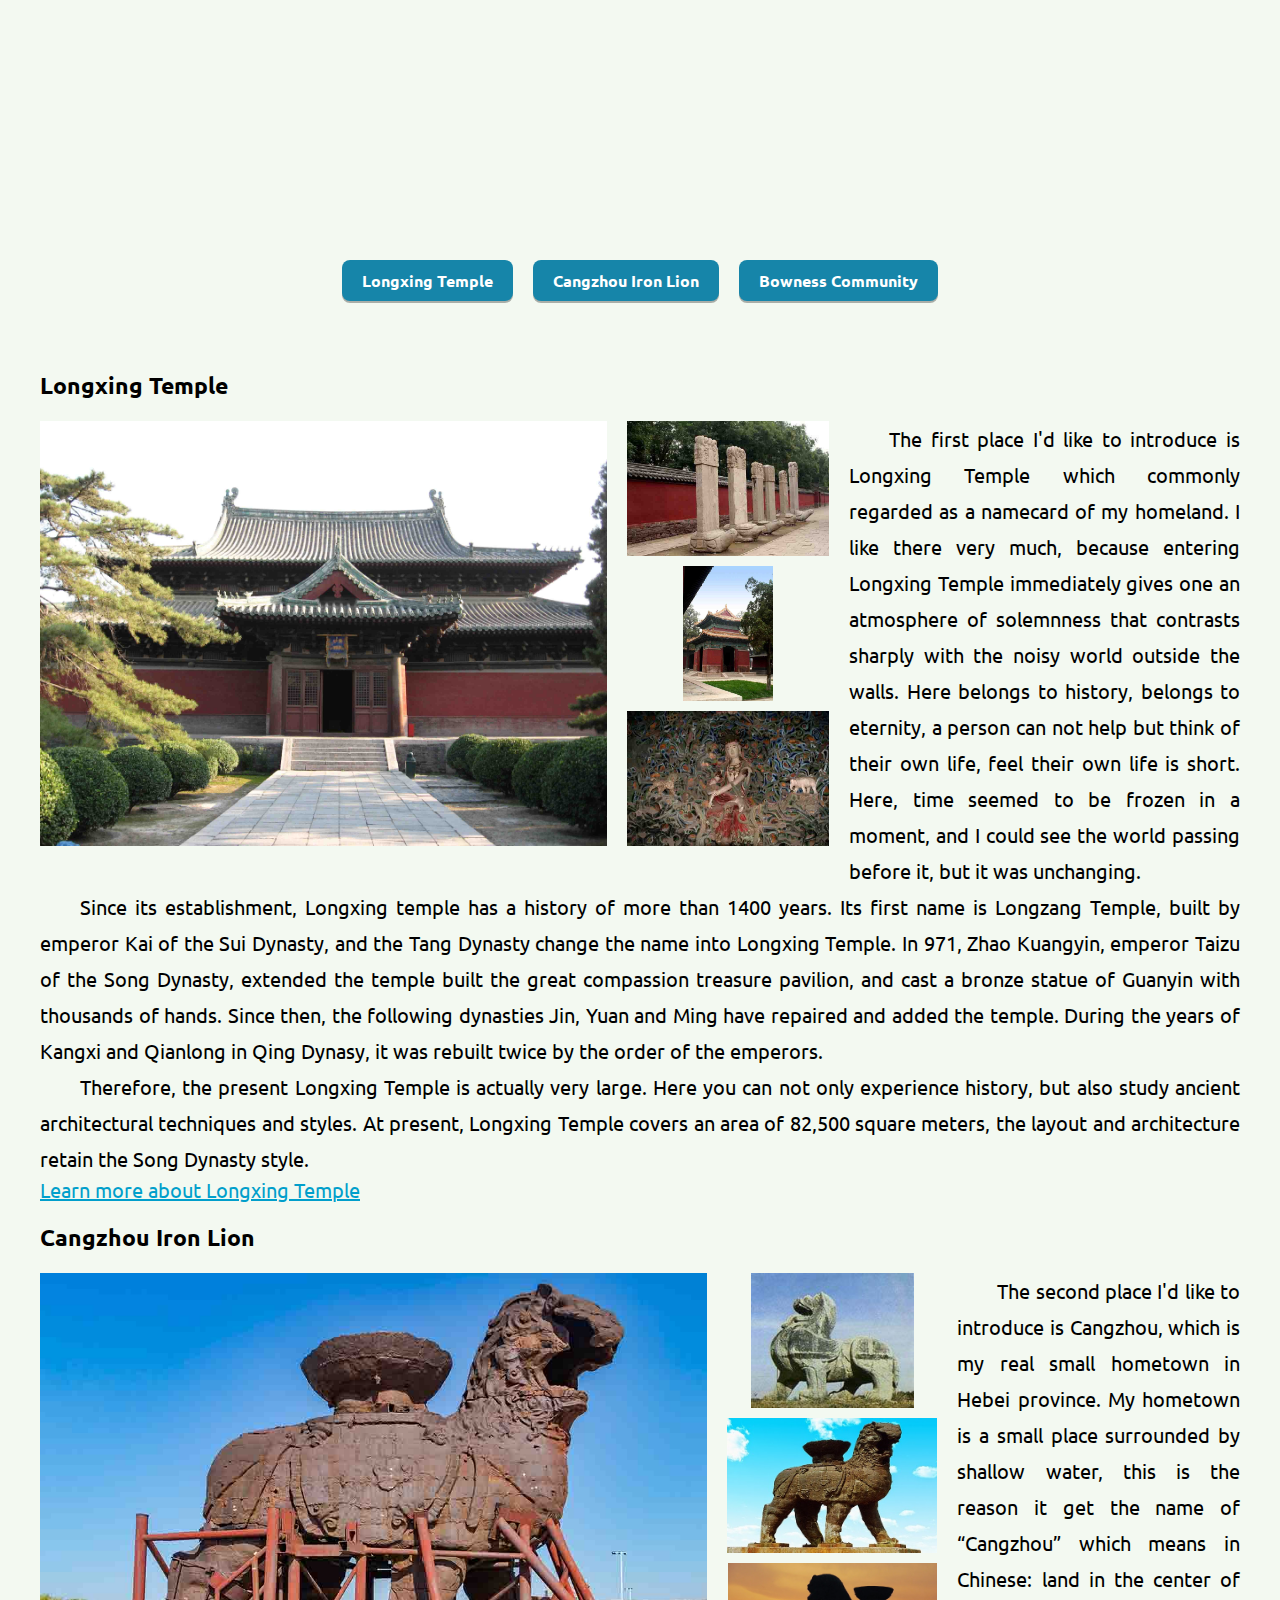
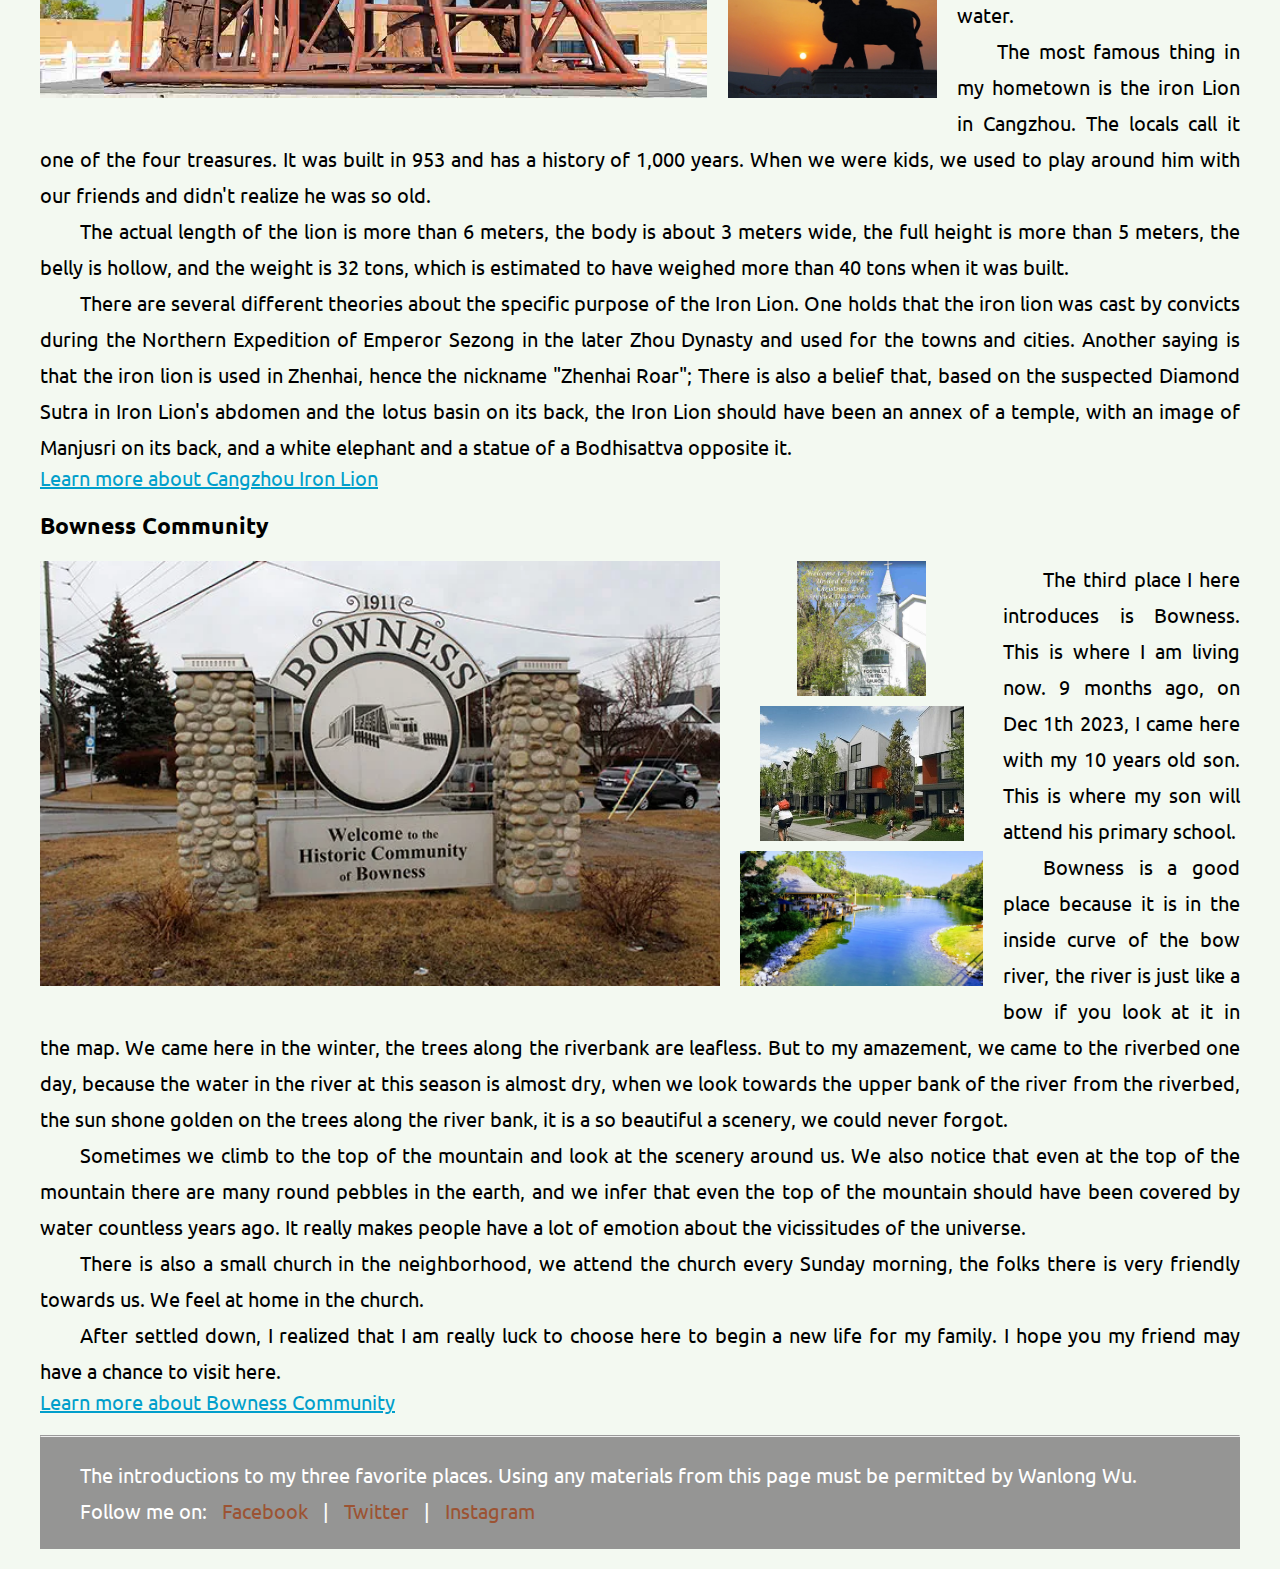
<file: index.html>
<!DOCTYPE html>
<html lang="en">
  <head>
    <meta charset="UTF-8" />
    <meta name="viewport" content="width=device-width, initial-scale=1.0" />
    <title>Document</title>
    <link rel="preconnect" href="https://fonts.googleapis.com" />
    <link rel="preconnect" href="https://fonts.gstatic.com" crossorigin />
    <link
      href="https://fonts.googleapis.com/css2?family=Lato:ital,wght@0,100;0,300;0,400;0,700;0,900;1,100;1,300;1,400;1,700;1,900&family=Ubuntu:ital,wght@0,300;0,400;0,500;0,700;1,300;1,400;1,500;1,700&display=swap"
      rel="stylesheet"
    />
    <link rel="stylesheet" href="./styles.css" />
  </head>

  <body>
    <div class="container">
      <header>
        <h1>Life is a journey so everyone is a tourist</h1>
        <h4>introducing three places I have visited</h4>
        <ul class="nav">
          <!-- <button class="btn1">Longxing Temple</button>
          <button class="btn2">Cangzhou Iron Lion</button>
          <button class="btn3">Bowness Community</button> -->

          <li><a href="#temple" class="btn1">Longxing Temple</a></li>
          <li><a href="#lion" class="btn2">Cangzhou Iron Lion</a></li>
          <li><a href="#bowness" class="btn3">Bowness Community</a></li>
        </ul>
      </header>
      <section class="temple" id="temple">
        <h3>Longxing Temple</h3>
        <div class="title">
          <img
            src="./places/Longxing_temple.JPG"
            alt="temple"
            class="big-image"
          />
          <div class="additional-images" id="temple-images">
            <img src="./places/lx1.jpg" alt="Temple Image 1" />
            <img src="./places/lx2.jpg" alt="Temple Image 2" />
            <img src="./places/lx3.jpg" alt="Temple Image 3" />
          </div>
        </div>
        <p>
          The first place I'd like to introduce is Longxing Temple which
          commonly regarded as a namecard of my homeland. I like there very
          much, because entering Longxing Temple immediately gives one an
          atmosphere of solemnness that contrasts sharply with the noisy world
          outside the walls. Here belongs to history, belongs to eternity, a
          person can not help but think of their own life, feel their own life
          is short. Here, time seemed to be frozen in a moment, and I could see
          the world passing before it, but it was unchanging.
        </p>

        <p>
          Since its establishment, Longxing temple has a history of more than
          1400 years. Its first name is Longzang Temple, built by emperor Kai of
          the Sui Dynasty, and the Tang Dynasty change the name into Longxing
          Temple. In 971, Zhao Kuangyin, emperor Taizu of the Song Dynasty,
          extended the temple built the great compassion treasure pavilion, and
          cast a bronze statue of Guanyin with thousands of hands. Since then,
          the following dynasties Jin, Yuan and Ming have repaired and added the
          temple. During the years of Kangxi and Qianlong in Qing Dynasy, it was
          rebuilt twice by the order of the emperors.
        </p>
        <p>
          Therefore, the present Longxing Temple is actually very large. Here
          you can not only experience history, but also study ancient
          architectural techniques and styles. At present, Longxing Temple
          covers an area of 82,500 square meters, the layout and architecture
          retain the Song Dynasty style.
        </p>

        <div class="clear"></div>
        <a
          href="https://www.tripadvisor.ca/Attraction_Review-g1726792-d1805884-Reviews-Longxing_Temple-Zhengding_County_Hebei.html"
          target="_blank"
          >Learn more about Longxing Temple</a
        >
      </section>
      <section class="lion" id="lion">
        <h3>Cangzhou Iron Lion</h3>
        <div class="title">
          <img
            src="./places/Cangzhou_iron_lion.jpg"
            alt="temple"
            class="big-image"
          />
          <div class="additional-images" id="lion-images">
            <img src="./places/lion1.jpg" alt="Temple Image 1" />
            <img src="./places/lion2.jpg" alt="Temple Image 2" />
            <img src="./places/lion3.jpg" alt="Temple Image 3" />
          </div>
        </div>
        <p>
          The second place I'd like to introduce is Cangzhou, which is my real
          small hometown in Hebei province. My hometown is a small place
          surrounded by shallow water, this is the reason it get the name of
          “Cangzhou” which means in Chinese: land in the center of water.
        </p>
        <p>
          The most famous thing in my hometown is the iron Lion in Cangzhou. The
          locals call it one of the four treasures. It was built in 953 and has
          a history of 1,000 years. When we were kids, we used to play around
          him with our friends and didn't realize he was so old.
        </p>
        <p>
          The actual length of the lion is more than 6 meters, the body is about
          3 meters wide, the full height is more than 5 meters, the belly is
          hollow, and the weight is 32 tons, which is estimated to have weighed
          more than 40 tons when it was built.
        </p>
        <p>
          There are several different theories about the specific purpose of the
          Iron Lion. One holds that the iron lion was cast by convicts during
          the Northern Expedition of Emperor Sezong in the later Zhou Dynasty
          and used for the towns and cities. Another saying is that the iron
          lion is used in Zhenhai, hence the nickname "Zhenhai Roar"; There is
          also a belief that, based on the suspected Diamond Sutra in Iron
          Lion's abdomen and the lotus basin on its back, the Iron Lion should
          have been an annex of a temple, with an image of Manjusri on its back,
          and a white elephant and a statue of a Bodhisattva opposite it.
        </p>

        <div class="clear"></div>
        <a
          href="http://www.news.cn/politics/20240711/067e1b9a25094c98a3e7b3fc48420225/c.html"
          target="_blank"
          >Learn more about Cangzhou Iron Lion</a
        >
      </section>
      <section class="bowness" id="bowness">
        <h3>Bowness Community</h3>
        <div class="title">
          <img src="./places/bo2.webp" alt="temple" class="big-image" />
          <div class="additional-images" id="church-images">
            <img src="./places/bowness_church.jpg" alt="Church Image 2" />
            <img src="./places/bo3.jpg" alt="Church Image 3" />
            <img src="./places/bo1.webp" alt="Church Image 1" />
          </div>
        </div>
        <p>
          The third place I here introduces is Bowness. This is where I am
          living now. 9 months ago, on Dec 1th 2023, I came here with my 10
          years old son. This is where my son will attend his primary school.
        </p>
        <p>
          Bowness is a good place because it is in the inside curve of the bow
          river, the river is just like a bow if you look at it in the map. We
          came here in the winter, the trees along the riverbank are leafless.
          But to my amazement, we came to the riverbed one day, because the
          water in the river at this season is almost dry, when we look towards
          the upper bank of the river from the riverbed, the sun shone golden on
          the trees along the river bank, it is a so beautiful a scenery, we
          could never forgot.
        </p>
        <p>
          Sometimes we climb to the top of the mountain and look at the scenery
          around us. We also notice that even at the top of the mountain there
          are many round pebbles in the earth, and we infer that
          even the top of the mountain should have been covered by water
          countless years ago. It really makes people have a lot of emotion about the
          vicissitudes of the universe.
        </p>
        <p>
          There is also a small church in the neighborhood, we attend the church
          every Sunday morning, the folks there is very friendly towards us. We
          feel at home in the church.
        </p>
        <p>
          After settled down, I realized that I am really luck to choose here to
          begin a new life for my family. I hope you my friend may have a chance
          to visit here.
        </p>
        <div class="clear"></div>
        <a
          href="https://www.calgary.ca/communities/profiles/bowness.html"
          target="_blank"
          >Learn more about Bowness Community</a
        >
      </section>
      <hr />
      <footer>
        <div class="footer">
          <p>
            The introductions to my three favorite places. Using any materials
            from this page must be permitted by Wanlong Wu.
          </p>
          <p>
            Follow me on:
            <a href="https://www.facebook.com" target="_blank">Facebook</a> |
            <a href="https://www.twitter.com" target="_blank">Twitter</a> |
            <a href="https://www.instagram.com" target="_blank">Instagram</a>
          </p>
        </div>
      </footer>
    </div>

    <script src="./script.js"></script>
  </body>
</html>
</file>
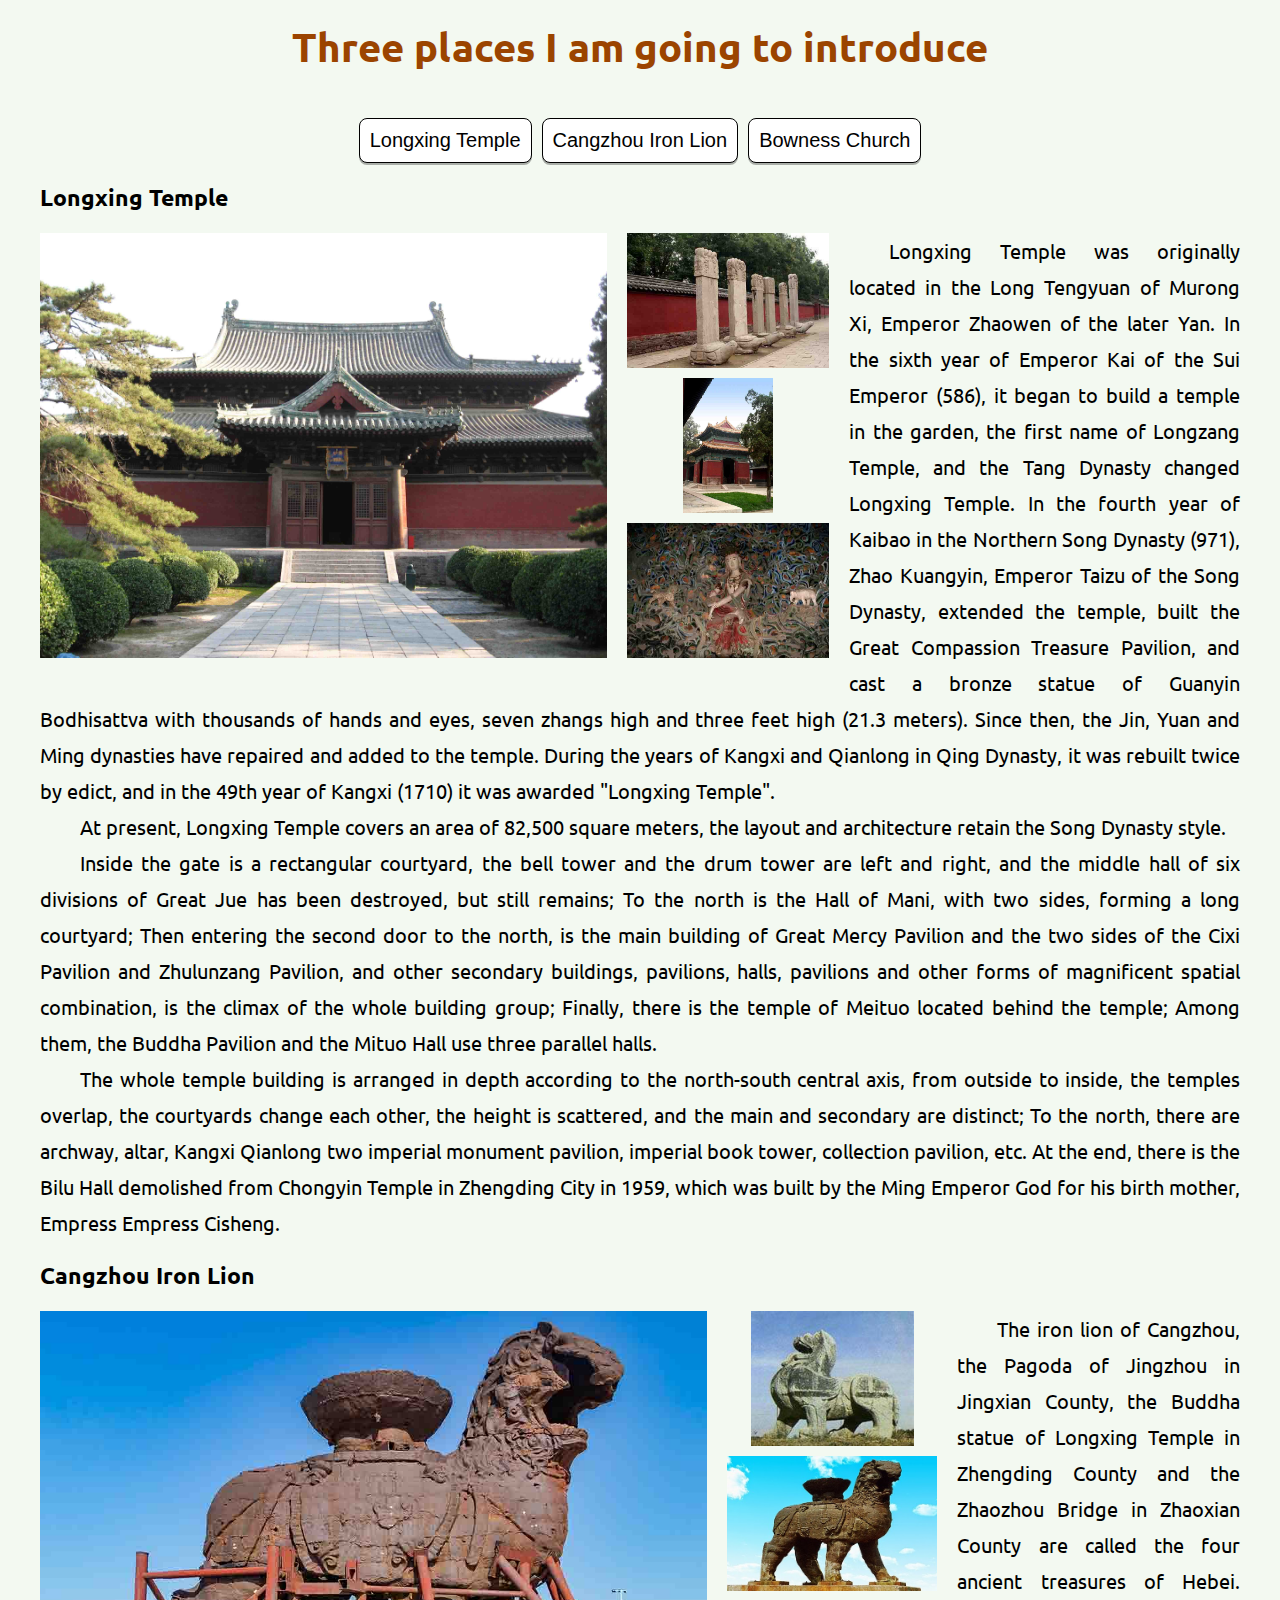
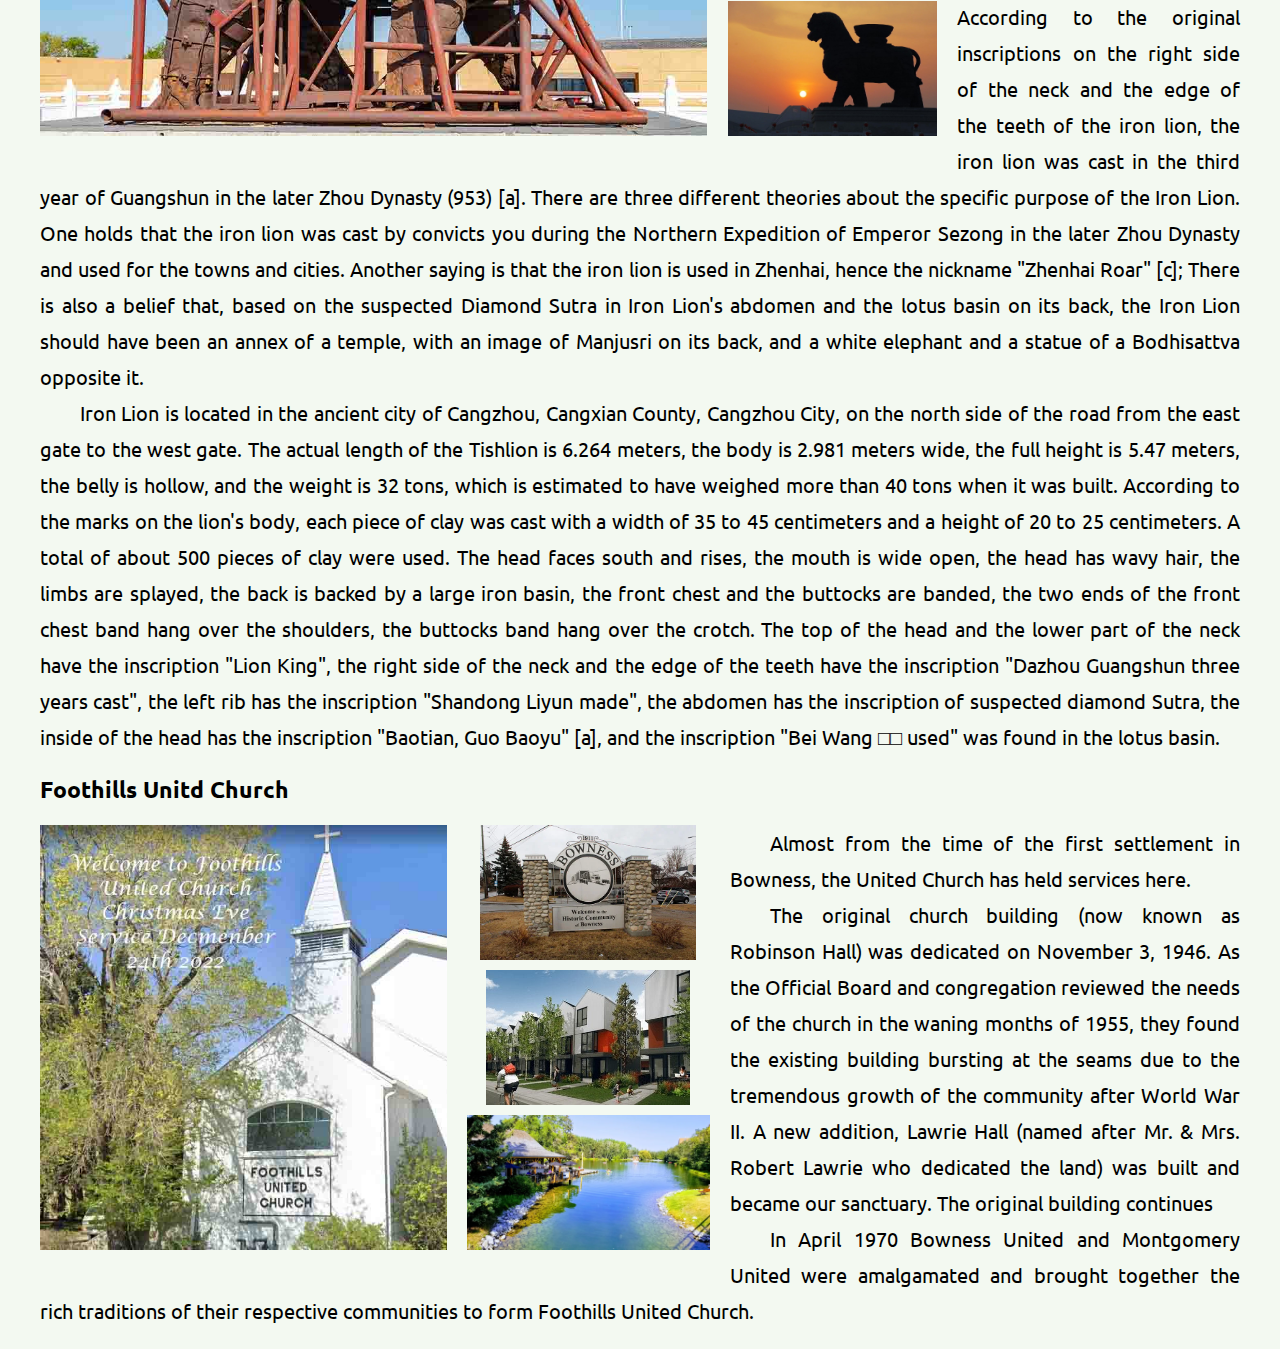
<file: intro_3_places.html>
<!DOCTYPE html>
<html lang="en">
  <head>
    <meta charset="UTF-8" />
    <meta name="viewport" content="width=device-width, initial-scale=1.0" />
    <title>Document</title>
    <link rel="preconnect" href="https://fonts.googleapis.com" />
    <link rel="preconnect" href="https://fonts.gstatic.com" crossorigin />
    <link
      href="https://fonts.googleapis.com/css2?family=Lato:ital,wght@0,100;0,300;0,400;0,700;0,900;1,100;1,300;1,400;1,700;1,900&family=Ubuntu:ital,wght@0,300;0,400;0,500;0,700;1,300;1,400;1,500;1,700&display=swap"
      rel="stylesheet"/>
    <style>
      * {
        padding: 0;
        margin: 0;
      }

      ul,
      button {
        list-style: none;
      }

      body {
        background-color: #f3f9f1;
        font-size: 20px;
        font-family: "Ubuntu", sans-serif;
        font-weight: 400;
        font-style: normal;
      }

      .container {
        width: 1200px;
        margin: 20px auto;
      }

      header {
        text-align: center;
      }

      header h1 {
        color: #9b4400;
      }

      .nav {
        justify-content: center;
      }

      .nav button {
        padding: 10px;
        border-radius: 8px;
        border: 0.3px black solid;
        cursor: pointer;
        background-color: white;
        margin-top: 30px;
        font-size: 20px;
        box-shadow: 0px 2px rgba(0, 0, 0, 0.3);
      }

      .nav button:hover {
        background-color: rgb(236, 236, 236);
      }

      .container ul {
        display: flex;
        margin: 15px auto;
        gap: 10px;
      }

      .container section {
        margin: 20px 0;
      }

      .container section h3 {
        margin-bottom: 20px;
      }

      .container section img {
        width: 600px;
        height: auto;
        float: left;
        margin: 0 20px 10px 0;
      }
      p {
        text-indent: 2em;
        text-align: justify;
        line-height: 1.8;
      }

      .title {
        text-align: left;
        display: flex;
        flex-direction: row;
        align-items: flex-start;
        float: left;
      }
      .title img.big-image {
        width: auto;
        height: 425px;
        margin-right: 20px;
      }

      .title .additional-images {
        display: flex;
        flex-direction: column;
        align-items: center;
      }

      .title .additional-images img {
        width: auto;
        height: 135px;
        margin-bottom: 10px;
        display: block;
      }

      .clicked .title {
        display: flex;
        flex-direction: column;
      }

      .clicked .title img {
        width: auto;
        height: 425px;
        display: block;
        /* margin: 10px auto;  */
      }

      .clicked .title .big-image {
        display: block;
        height: 425px;
      }

      .clicked .title .additional-images {
        display: flex;
        flex-direction: column;
        margin-top: 20px;
      }
      .clear {
        clear: both;
       }
    </style>
  </head>

  <body>
    <div class="container">
      <header>
        <h1>Three places I am going to introduce</h1>
        <ul class="nav">
          <button class="btn1">Longxing Temple</button>
          <button class="btn2">Cangzhou Iron Lion</button>
          <button class="btn3">Bowness Church</button>
        </ul>
      </header>
      <section class="temple" id="temple">
        <h3>Longxing Temple</h3>
        <div class="title">
          <img
            src="./places/Longxing_temple.JPG"
            alt="temple"
            class="big-image"
          />
          <div class="additional-images" id="temple-images">
            <img src="./places/lx1.jpg" alt="Temple Image 1" />
            <img src="./places/lx2.jpg" alt="Temple Image 2" />
            <img src="./places/lx3.jpg" alt="Temple Image 3" />
          </div>
        </div>
        <p>
          Longxing Temple was originally located in the Long Tengyuan of Murong
          Xi, Emperor Zhaowen of the later Yan. In the sixth year of Emperor Kai
          of the Sui Emperor (586), it began to build a temple in the garden,
          the first name of Longzang Temple, and the Tang Dynasty changed
          Longxing Temple. In the fourth year of Kaibao in the Northern Song
          Dynasty (971), Zhao Kuangyin, Emperor Taizu of the Song Dynasty,
          extended the temple, built the Great Compassion Treasure Pavilion, and
          cast a bronze statue of Guanyin Bodhisattva with thousands of hands
          and eyes, seven zhangs high and three feet high (21.3 meters). Since
          then, the Jin, Yuan and Ming dynasties have repaired and added to the
          temple. During the years of Kangxi and Qianlong in Qing Dynasty, it
          was rebuilt twice by edict, and in the 49th year of Kangxi (1710) it
          was awarded "Longxing Temple".
        </p>
        <p>
          At present, Longxing Temple covers an area of 82,500 square meters,
          the layout and architecture retain the Song Dynasty style.
        </p>
        <p>
          Inside the gate is a rectangular courtyard, the bell tower and the
          drum tower are left and right, and the middle hall of six divisions of
          Great Jue has been destroyed, but still remains; To the north is the
          Hall of Mani, with two sides, forming a long courtyard; Then entering
          the second door to the north, is the main building of Great Mercy
          Pavilion and the two sides of the Cixi Pavilion and Zhulunzang
          Pavilion, and other secondary buildings, pavilions, halls, pavilions
          and other forms of magnificent spatial combination, is the climax of
          the whole building group; Finally, there is the temple of Meituo
          located behind the temple; Among them, the Buddha Pavilion and the
          Mituo Hall use three parallel halls.
        </p>
        <p>
          The whole temple building is arranged in depth according to the
          north-south central axis, from outside to inside, the temples overlap,
          the courtyards change each other, the height is scattered, and the
          main and secondary are distinct; To the north, there are archway,
          altar, Kangxi Qianlong two imperial monument pavilion, imperial book
          tower, collection pavilion, etc. At the end, there is the Bilu Hall
          demolished from Chongyin Temple in Zhengding City in 1959, which was
          built by the Ming Emperor God for his birth mother, Empress Empress
          Cisheng.
        </p>
        <div class="clear"></div>
      </section>
      <section class="lion" id="lion">
        <h3>Cangzhou Iron Lion</h3>
        <div class="title">
          <img
            src="./places/Cangzhou_iron_lion.jpg"
            alt="temple"
            class="big-image"
          />
          <div class="additional-images" id="lion-images">
            <img src="./places/lion1.jpg" alt="Temple Image 1" />
            <img src="./places/lion2.jpg" alt="Temple Image 2" />
            <img src="./places/lion3.jpg" alt="Temple Image 3" />
          </div>
        </div>
        <p>
          The iron lion of Cangzhou, the Pagoda of Jingzhou in Jingxian County,
          the Buddha statue of Longxing Temple in Zhengding County and the
          Zhaozhou Bridge in Zhaoxian County are called the four ancient
          treasures of Hebei. According to the original inscriptions on the
          right side of the neck and the edge of the teeth of the iron lion, the
          iron lion was cast in the third year of Guangshun in the later Zhou
          Dynasty (953) [a]. There are three different theories about the
          specific purpose of the Iron Lion. One holds that the iron lion was
          cast by convicts you during the Northern Expedition of Emperor Sezong
          in the later Zhou Dynasty and used for the towns and cities. Another
          saying is that the iron lion is used in Zhenhai, hence the nickname
          "Zhenhai Roar" [c]; There is also a belief that, based on the
          suspected Diamond Sutra in Iron Lion's abdomen and the lotus basin on
          its back, the Iron Lion should have been an annex of a temple, with an
          image of Manjusri on its back, and a white elephant and a statue of a
          Bodhisattva opposite it.
        </p>
        <p>
          Iron Lion is located in the ancient city of Cangzhou, Cangxian County,
          Cangzhou City, on the north side of the road from the east gate to the
          west gate. The actual length of the Tishlion is 6.264 meters, the body
          is 2.981 meters wide, the full height is 5.47 meters, the belly is
          hollow, and the weight is 32 tons, which is estimated to have weighed
          more than 40 tons when it was built. According to the marks on the
          lion's body, each piece of clay was cast with a width of 35 to 45
          centimeters and a height of 20 to 25 centimeters. A total of about 500
          pieces of clay were used. The head faces south and rises, the mouth is
          wide open, the head has wavy hair, the limbs are splayed, the back is
          backed by a large iron basin, the front chest and the buttocks are
          banded, the two ends of the front chest band hang over the shoulders,
          the buttocks band hang over the crotch. The top of the head and the
          lower part of the neck have the inscription "Lion King", the right
          side of the neck and the edge of the teeth have the inscription
          "Dazhou Guangshun three years cast", the left rib has the inscription
          "Shandong Liyun made", the abdomen has the inscription of suspected
          diamond Sutra, the inside of the head has the inscription "Baotian,
          Guo Baoyu" [a], and the inscription "Bei Wang □□ used" was found in
          the lotus basin.
        </p>
        <div class="clear"></div>
      </section>
      <section class="church" id="church">
        <h3>Foothills Unitd Church</h3>
        <div class="title">
          <img
            src="./places/bowness_church.jpg"
            alt="temple"
            class="big-image"
          />
          <div class="additional-images" id="church-images">
            <img src="./places/bo2.webp" alt="Church Image 2" />
            <img src="./places/bo3.jpg" alt="Church Image 3" />
            <img src="./places/bo1.webp" alt="Church Image 1" />
          </div>
        </div>
        <p>
          Almost from the time of the first settlement in Bowness, the United
          Church has held services here.
        </p>
        <p>
          The original church building (now known as Robinson Hall) was
          dedicated on November 3, 1946. As the Official Board and congregation
          reviewed the needs of the church in the waning months of 1955, they
          found the existing building bursting at the seams due to the
          tremendous growth of the community after World War II. A new addition,
          Lawrie Hall (named after Mr. & Mrs. Robert Lawrie who dedicated the
          land) was built and became our sanctuary. The original building
          continues
        </p>
        <p>
          In April 1970 Bowness United and Montgomery United were amalgamated
          and brought together the rich traditions of their respective
          communities to form Foothills United Church.
        </p>
        <div class="clear"></div>
      </section>
    </div>

    <script>
      const btn1 = document.querySelector(".btn1");
      const btn2 = document.querySelector(".btn2");
      const btn3 = document.querySelector(".btn3");

      const templeSection = document.querySelector("#temple");
      const lionSection = document.querySelector("#lion");
      const churchSection = document.querySelector("#church");

      const sections = document.querySelectorAll("section");

      function resetImages() {
        sections.forEach((section) => {
          section.classList.remove("clicked");
        });
      }

      btn1.addEventListener("click", function () {
        resetImages();
        window.scrollTo({ top: templeSection.offsetTop, behavior: "smooth" });
        templeSection.classList.add("clicked");
      });

      btn2.addEventListener("click", function () {
        resetImages();
        window.scrollTo({
          top: lionSection.offsetTop,
          behavior: "smooth",
        });
        lionSection.classList.add("clicked");
      });

      btn3.addEventListener("click", function () {
        resetImages();
        window.scrollTo({ top: churchSection.offsetTop, behavior: "smooth" });
        churchSection.classList.add("clicked");
      });
    </script>
  </body>
</html>
</file>
<file: styles.css>
* {
    padding: 0;
    margin: 0;
  }

  html {
    scroll-behavior: smooth;
  }

  ul,
  button {
    list-style: none;
  }

  body {
    background-color: #f3f9f1;
    font-size: 20px;
    font-family: "Ubuntu", sans-serif;
    font-weight: 400;
    font-style: normal;
  }

  .container {
    max-width: 1200px;
    width: 100%;
    margin: 20px auto;
  }

  header {
    text-align: center;
  }

  header h1 {
    position: relative;
    color: #9b4400;
    margin-top: 50px;
    display: inline-block;
  }
  header h1::before {
    content: '';
    position: absolute;
    top: 0;
    right: 0;
    width: 100%;
    height: 100%;
    background: #f3f9f1;
    animation: showTitle 1.5s ease forwards;
    animation-delay: .4s;
  }

  header h4 {
    margin-top: 15px;
    transform: translateX(30%);
  }

  header h4::before {
    content: '';
    position: absolute;
    top: 0;
    right: 0;
    width: 100%;
    height: 100%;
    background: #f3f9f1;
    animation: showTitle 2s ease forwards;
    animation-delay: 1.9s;
  }

  @keyframes showTitle {
    100% {
        width: 0;
    }
  }

  .nav {
    margin-top: 20px;
    justify-content: center;
  }

  .nav a {
    text-decoration: none;
    display: inline-block;
    padding: 10px 20px;
    margin: 5px;
    color: white;
    border-radius: 8px;
    cursor: pointer;
    background-color: #1685a9;
    font-size: 16px;
    font-weight: bold;
    box-shadow: 0px 2px rgba(0, 0, 0, 0.3);
    margin-top: 80px;
    margin-bottom: 50px;
    transition: background-color 0.5s ease;
  }

  .nav a:hover {
    background-color: #2e4e7e;
  }

  .container ul {
    display: flex;
    margin: 15px auto;
    gap: 10px;
  }

  .container section {
    margin: 20px 0;
  }

  .container section a {
    color: #019fcb;
  }

  .container section h3 {
    margin-bottom: 20px;
    cursor: pointer;
  }

  .container section img {
    width: 600px;
    height: auto;
    float: left;
    margin: 0 20px 10px 0;
  }
  p {
    text-indent: 2em;
    text-align: justify;
    line-height: 1.8;
  }

  .title {
    display: flex;
    flex-direction: row;
    align-items: flex-start;
    float: left;
    cursor: pointer;
  }
  .title img.big-image {
    width: auto;
    height: 425px;
    margin-right: 20px;
  }

  .title .additional-images {
    display: flex;
    flex-direction: column;
    align-items: center;
  }

  .title .additional-images img {
    width: auto;
    height: 135px;
    margin-bottom: 10px;
    display: block;
  }

  .clicked .title {
    display: flex;
    flex-direction: column !important;
  }

  .clicked .title img {
    width: auto;
    height: 425px;
    display: block;
  }

  .clicked .title .big-image {
    display: block;
    height: 425px;
  }

  .clicked .title .additional-images {
    display: flex;
    flex-direction: column;
    margin-top: 20px;
  }
  .clear {
    clear: both;
  }

  footer {
    background-color: #959594;
    color: white;
    text-align: center;
    padding: 20px 0px;
    position: relative;
    bottom: 0;
    width: 100%;
  }

  footer a {
    color: #9c5333;
    text-decoration: none;
    margin: 0 10px;
  }

  footer a:hover {
    text-decoration: underline;
  }

  @media (max-width: 1230px) {
    header h4 {
    margin-top: 15px;
    transform: translateX(0);
  }

  .container section {
    margin: 20px 0;
    display: flex;
    flex-direction: column;
    align-items: center;

  }
  .title {
     display: flex;
     flex-direction: row;
     align-items: center;
     float: none;
  }

  p { 
    margin-top: 20px;
    padding: 0 15px;
    width: calc(100% - 30px);
    box-sizing: border-box;
  }
  }

  @media (max-width: 808px) {
    header h4 {
    margin-top: 15px;
    transform: translateX(0);
  }
  .title {
     display: flex;
     flex-direction: column;
     align-items: center;
     float: none;
  }
  .title .additional-images {
    display: flex;
    flex-direction: row;
    align-items: center;
  }

  .container section h3 {
    margin-bottom: 20px;
    text-align: center;
  }

  p { 
    margin-top: 20px;
    padding: 0 15px;
    width: calc(100% - 30px);
    box-sizing: border-box;
  }
  }

  @media (max-width: 640px) {
    header h4 {
    margin-top: 15px;
    transform: translateX(0);
  }

  .nav {
    display: flex;
    flex-direction: column;
    align-items: center;
    margin-top: 20px;
    
  }

  .nav button {
    margin-top: 5px;
    margin-bottom: 5px;
  }


  .title {
     display: flex;
     flex-direction: column;
     align-items:center;
     float: none;
  }
  .title .additional-images {
    display: flex;
    flex-direction: column;
    align-items: center;
  }

  .container section h3 {
    margin-bottom: 20px;
    text-align: center;
  }

  .container section img {
    width: 90%;
    height: auto;
    float: none;
    margin: 10px auto;
    display: block;
    max-width: 100%;
  }
  .title img.big-image {
    width: 90%;
    height: auto;
    margin-right: 5px;
    margin-left: 5px;
    object-fit: contain;
  }

  .title .additional-images img {
    width: 90%;
    height: auto;
    margin-bottom: 10px;
    display: block;
  }

  p { 
    margin-top: 20px;
    padding: 0 15px;
    width: calc(100% - 30px);
    box-sizing: border-box;
    object-fit: contain;
  }
  }
</file>
